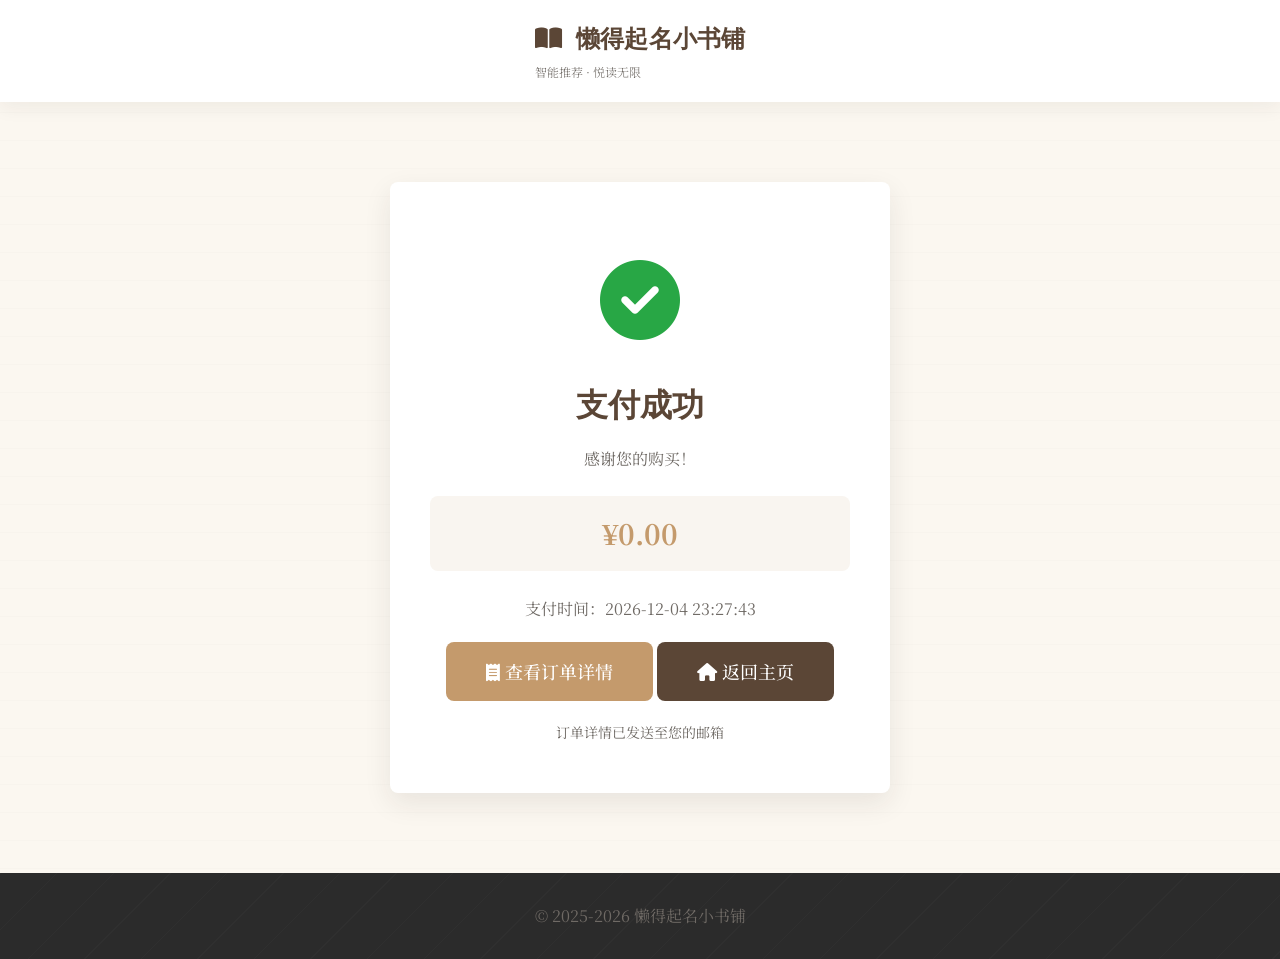
<file: success.html>
<!DOCTYPE html>
<html lang="zh-CN">
<head>
    <meta charset="UTF-8">
    <meta name="viewport" content="width=device-width, initial-scale=1.0">
    <title data-i18n="success-page-title">支付成功 - 懒得起名小书铺</title>
    <link rel="stylesheet" href="style.css">
    <link rel="stylesheet" href="https://cdnjs.cloudflare.com/ajax/libs/font-awesome/6.4.0/css/all.min.css">
    <link href="https://fonts.googleapis.com/css2?family=Merriweather:wght@300;400;700&family=Noto+Serif+SC:wght@300;400;700&display=swap" rel="stylesheet">
    <script src="i18n.js"></script>
    <style>
        .success-container {
            max-width: 500px;
            margin: 80px auto;
            background: white;
            border-radius: var(--border-radius);
            box-shadow: var(--shadow-hover);
            padding: 50px 40px;
            text-align: center;
        }
        .success-icon {
            font-size: 80px;
            color: #28a745;
            margin-bottom: 20px;
        }
        .success-title {
            font-size: 32px;
            font-weight: 700;
            margin-bottom: 15px;
            color: var(--primary-color);
        }
        .success-amount {
            font-size: 28px;
            font-weight: 700;
            color: var(--accent-color);
            margin: 25px 0;
            padding: 15px;
            background: #f9f5f0;
            border-radius: var(--border-radius);
        }
        .btn-home {
            padding: 15px 40px;
            font-size: 18px;
            margin-top: 20px;
        }
        .btn-order {
            padding: 15px 40px;
            font-size: 18px;
            margin-top: 12px;
            display: inline-block;
        }
        .note {
            margin-top: 20px;
            color: var(--text-light);
            font-size: 14px;
        }
    </style>
</head>
<body>
    <header class="header">
        <div class="container">
            <div class="navbar" style="justify-content: center;">
                <div class="logo">
                    <h1><i class="fas fa-book-open"></i> <span data-i18n="nav-logo">懒得起名小书铺</span></h1>
                    <p class="tagline" data-i18n="nav-tagline">智能推荐 · 悦读无限</p>
                </div>
            </div>
        </div>
    </header>

    <main>
        <div class="container">
            <div class="success-container">
                <div class="success-icon">
                    <i class="fas fa-check-circle"></i>
                </div>
                <h1 class="success-title" data-i18n="success-title">支付成功</h1>
                <p data-i18n="success-subtitle">感谢您的购买！</p>
                <!-- 显示从支付页传递的金额 -->
                <div class="success-amount" id="success-amount">¥0.00</div>
<!-- 添加支付时间显示 -->
<p class="payment-time" id="payment-time"></p>
                <a href="bookstore.html" class="btn btn-secondary btn-order" id="view-order-btn"><i class="fas fa-receipt"></i> <span data-i18n="success-view-order-btn">查看订单详情</span></a>
                <!-- 返回书店主页 -->
                <a href="bookstore.html" class="btn btn-primary btn-home"><i class="fas fa-home"></i> <span data-i18n="success-back-home-btn">返回主页</span></a>
                <p class="note" data-i18n="success-note">订单详情已发送至您的邮箱</p>
            </div>
        </div>
    </main>

    <footer class="footer" style="padding: 30px 0; margin-top: 60px;">
        <div class="container" style="text-align: center; color: rgba(255,255,255,0.7);">
            <p data-i18n="success-footer-copy">&copy; 2025-2026 懒得起名小书铺</p>
        </div>
    </footer>

    <script>
        // 获取 URL 中的 total 参数
        function getQueryParam(name) {
            const urlParams = new URLSearchParams(window.location.search);
            return urlParams.get(name);
        }
        const total = parseFloat(getQueryParam('total')) || 0;
        const poNumber = String(getQueryParam('po') || '').trim();
        document.getElementById('success-amount').textContent = '¥' + total.toFixed(2);
		const orderBtn = document.getElementById('view-order-btn');
		if (orderBtn) {
			orderBtn.href = poNumber
				? `bookstore.html?openOrders=1&po=${encodeURIComponent(poNumber)}`
				: 'bookstore.html?openOrders=1';
		}
		const now = new Date();
        const lang = localStorage.getItem('site_lang') || 'zh';
        const locale = lang === 'en' ? 'en-US' : 'zh-CN';
        const timeLabel = lang === 'en' ? 'Paid at: ' : '支付时间：';
        const formattedTime = now.toLocaleString(locale, {
            year: 'numeric',
            month: '2-digit',
            day: '2-digit',
            hour: '2-digit',
            minute: '2-digit',
            second: '2-digit',
            hour12: false
        }).replace(/\//g, '-');
        document.getElementById('payment-time').textContent = timeLabel + formattedTime;
    </script>
</body>
</html>
</file>
<file: style.css>
/* style.css - 懒得起名小书铺主样式文件 */

/* 基础重置与变量定义 */
:root {
    --primary-color: #5B4636; /* 深书棕 */
    --secondary-color: #8B6B5A;
    --accent-color: #C49A6C; /* 暖金色 */
    --light-color: #FBF7F0; /* 纸张米色 */
    --dark-color: #2b2b2b;
    --text-color: #2c2c2c;
    --text-light: #6f6a65;
    --border-color: #efe6db;
    --shadow: 0 6px 18px rgba(43, 35, 28, 0.06);
    --shadow-hover: 0 10px 28px rgba(43, 35, 28, 0.09);
    --border-radius: 8px;
    --transition: all 0.3s ease;
    --font-heading: 'Merriweather', serif;
    --font-body: 'Noto Serif SC', serif;
}

* {
    margin: 0;
    padding: 0;
    box-sizing: border-box;
}
.pagination {
    display: flex;
    justify-content: center;
    gap: 8px;
    margin-top: 20px;
    flex-wrap: wrap;
}
.pagination-btn {
    padding: 6px 12px;
    border: 1px solid #ddd;
    background: white;
    border-radius: 6px;
    cursor: pointer;
}
.pagination-btn.active {
    background: var(--primary-color);
    color: white;
    border-color: var(--primary-color);
}
.pagination-btn:disabled {
    opacity: 0.5;
    cursor: not-allowed;
}
html {
    scroll-behavior: smooth;
}

body {
    font-family: var(--font-body);
    color: var(--text-color);
    line-height: 1.6;
    background-color: var(--light-color);
    -webkit-font-smoothing: antialiased;
    -moz-osx-font-smoothing: grayscale;
    overflow-x: hidden;
}

/* 纸张质感与书香排版增强 */
body {
    background-image: linear-gradient(rgba(0,0,0,0.01) 1px, transparent 1px);
    background-size: 100% 28px;
    -webkit-font-smoothing: antialiased;
}

/* 全局标题与段落风格：更典雅、书香气 */
h1, h2, h3, h4, h5 {
    font-family: var(--font-heading);
    color: var(--primary-color);
    letter-spacing: 0.2px;
}

h1 { font-size: 32px; }
h2 { font-size: 28px; }
h3 { font-size: 20px; }

p { color: var(--text-light); }

/* 装饰性分隔线，模拟书籍章节感 */
.section-title {
    position: relative;
}
.section-title::after {
    content: '';
    display: block;
    width: 80px;
    height: 4px;
    background: linear-gradient(90deg, var(--accent-color), rgba(196,154,108,0.6));
    margin: 14px auto 0;
    border-radius: 4px;
}

/* 英雄区域改为温暖纸张色调 */
.hero {
    /* 比米白稍深的暖色纸张，带细微底纹 */
    background-color: #efe6db;
    background-image: repeating-linear-gradient(135deg, rgba(11,7,5,0.01) 0 1px, transparent 1px 36px),
                      linear-gradient(180deg, rgba(255,255,255,0.6), rgba(255,255,255,0));
    padding: 80px 0;
}

/* 段落首字下沉（轻度首字下沉，仅视觉效果） */
.hero-content p:first-of-type::first-letter {
    float: left;
    font-size: 48px;
    line-height: 40px;
    margin-right: 10px;
    font-weight: 700;
    color: var(--primary-color);
    font-family: var(--font-heading);
}

/* 文章区域内增加边距与纸张内框 */
.container.article { background: white; padding: 30px; border-radius: 10px; box-shadow: var(--shadow); }

.container {
    width: 100%;
    max-width: 1200px;
    margin: 0 auto;
    padding: 0 20px;
}

/* 按钮样式 */
.btn {
    display: inline-block;
    padding: 12px 24px;
    border-radius: var(--border-radius);
    font-weight: 500;
    text-decoration: none;
    cursor: pointer;
    transition: var(--transition);
    border: none;
    font-size: 16px;
    text-align: center;
}

.btn-primary {
    background-color: var(--primary-color);
    color: white;
}

.btn-primary:hover {
    background-color: var(--secondary-color);
    transform: translateY(-2px);
    box-shadow: var(--shadow-hover);
}

.btn-secondary {
    background-color: var(--accent-color);
    color: white;
}

.btn-secondary:hover {
    background-color: #ff7a3d;
    transform: translateY(-2px);
    box-shadow: var(--shadow-hover);
}

.btn-outline {
    background-color: transparent;
    color: var(--primary-color);
    border: 2px solid var(--primary-color);
}

.btn-outline:hover {
    background-color: var(--primary-color);
    color: white;
}

.btn-block {
    display: block;
    width: 100%;
}

/* 头部导航栏 */
.header {
    background-color: white;
    box-shadow: var(--shadow);
    position: sticky;
    top: 0;
    z-index: 1000;
}

.navbar {
    display: flex;
    align-items: center;
    justify-content: space-between;
    padding: 20px 0;
}

.logo h1 {
    font-family: var(--font-heading);
    font-size: 24px;
    color: var(--primary-color);
    margin-bottom: 4px;
}

.logo h1 i {
    margin-right: 8px;
}

.tagline {
    font-size: 12px;
    color: var(--text-light);
    font-weight: 300;
}

.search-bar {
    position: relative;
    flex: 1;
    max-width: 500px;
    margin: 0 30px;
}

.search-bar input {
    width: 100%;
    padding: 12px 20px;
    border-radius: 30px;
    border: 1px solid var(--border-color);
    font-size: 16px;
    transition: var(--transition);
}

.search-bar input:focus {
    outline: none;
    border-color: var(--primary-color);
    box-shadow: 0 0 0 3px rgba(74, 111, 165, 0.1);
}

#search-btn {
    position: absolute;
    right: 8px;
    top: 50%;
    transform: translateY(-50%);
    background: var(--primary-color);
    color: white;
    border: none;
    border-radius: 50%;
    width: 40px;
    height: 40px;
    cursor: pointer;
}

.search-suggestions {
    position: absolute;
    top: 100%;
    left: 0;
    right: 0;
    background: white;
    border-radius: var(--border-radius);
    box-shadow: var(--shadow);
    margin-top: 5px;
    display: none;
    z-index: 100;
}

.search-suggestions.active {
    display: block;
}

.search-bar:focus-within .search-suggestions.active {
    display: block;
}

.suggestion-item {
    padding: 12px 20px;
    cursor: pointer;
    transition: var(--transition);
    display: flex;
    align-items: center;
    justify-content: space-between;
    gap: 12px;
}

.suggestion-item:hover {
    background-color: #f8f9fa;
}

.suggestion-label {
    color: var(--text-color);
    font-size: 14px;
}

.suggestion-meta {
    color: var(--text-light);
    font-size: 12px;
    white-space: nowrap;
}

.suggestion-empty {
    padding: 12px 20px;
    color: var(--text-light);
    font-size: 14px;
}

.search-clear-btn {
    position: absolute;
    right: 56px;
    top: 50%;
    transform: translateY(-50%);
    width: 32px;
    height: 32px;
    border-radius: 50%;
    border: none;
    background: transparent;
    color: var(--text-light);
    cursor: pointer;
    opacity: 0;
    pointer-events: none;
    transition: var(--transition);
}

.search-clear-btn:hover {
    color: var(--primary-color);
    background: rgba(91, 70, 54, 0.08);
}

.search-bar input:not(:placeholder-shown) ~ .search-clear-btn {
    opacity: 1;
    pointer-events: auto;
}

.search-status {
    margin-top: 10px;
    font-size: 14px;
    color: var(--text-light);
    display: none;
}

.search-status.active {
    display: block;
}

.search-highlight {
    background: rgba(255, 214, 102, 0.5);
    color: inherit;
    padding: 0 2px;
    border-radius: 3px;
}

.nav-links {
    display: flex;
    align-items: center;
    gap: 20px;
}

.current-user {
    font-size: 14px;
    color: var(--text-light);
    background-color: rgba(196,154,108,0.15);
    padding: 6px 10px;
    border-radius: 16px;
    border: 1px solid var(--border-color);
    white-space: nowrap;
}

.nav-link {
    text-decoration: none;
    color: var(--text-color);
    font-weight: 500;
    transition: var(--transition);
    padding: 8px 12px;
    border-radius: 4px;
    display: flex;
    align-items: center;
    gap: 6px;
}

.nav-link:hover, .nav-link.active {
    color: var(--primary-color);
    background-color: rgba(74, 111, 165, 0.05);
}

.cart-icon {
    position: relative;
}

.cart-count {
    position: absolute;
    top: -8px;
    right: -8px;
    background-color: var(--accent-color);
    color: white;
    font-size: 12px;
    width: 20px;
    height: 20px;
    border-radius: 50%;
    display: flex;
    align-items: center;
    justify-content: center;
}

.dropdown {
    position: relative;
}

.dropdown-content {
    position: absolute;
    top: 100%;
    left: 0;
    background: white;
    box-shadow: var(--shadow);
    border-radius: var(--border-radius);
    min-width: 180px;
    display: none;
    z-index: 100;
}

.dropdown:hover .dropdown-content {
    display: block;
}

.dropdown-content a {
    display: block;
    padding: 12px 16px;
    text-decoration: none;
    color: var(--text-color);
    transition: var(--transition);
}

.dropdown-content a:hover {
    background-color: #f8f9fa;
    color: var(--primary-color);
}

.menu-toggle {
    display: none;
    background: none;
    border: none;
    font-size: 24px;
    color: var(--primary-color);
    cursor: pointer;
}

/* 英雄区域 */
.hero {
    background: linear-gradient(135deg, #f5f7fa 0%, #e4edf5 100%);
    padding: 80px 0;
    overflow: hidden;
}

.hero .container {
    display: flex;
    align-items: center;
    justify-content: space-between;
}

.hero-content {
    flex: 1;
    max-width: 600px;
}

.hero-content h2 {
    font-family: var(--font-heading);
    font-size: 42px;
    line-height: 1.2;
    margin-bottom: 20px;
    color: var(--dark-color);
}

.hero-content p {
    font-size: 18px;
    color: var(--text-light);
    margin-bottom: 30px;
}

.hero-buttons {
    display: flex;
    gap: 15px;
}

.hero-image {
    flex: 1;
    display: flex;
    justify-content: center;
}

.book-stack {
    position: relative;
    width: 300px;
    height: 250px;
}

.book {
    position: absolute;
    width: 180px;
    height: 240px;
    border-radius: 8px;
    box-shadow: var(--shadow);
}

.book-1 {
    background: linear-gradient(45deg, #4a6fa5, #6b8cbc);
    transform: rotate(5deg);
    z-index: 3;
    top: 0;
    left: 0;
}

.book-2 {
    background: linear-gradient(45deg, #ff8e53, #ff7a3d);
    transform: rotate(-3deg);
    z-index: 2;
    top: 10px;
    left: 60px;
}

.book-3 {
    background: linear-gradient(45deg, #6c757d, #495057);
    transform: rotate(-8deg);
    z-index: 1;
    top: 20px;
    left: 120px;
}

/* 特色功能区域 */
.features {
    padding: 80px 0;
    background-color: white;
}

.section-title {
    font-family: var(--font-heading);
    font-size: 36px;
    text-align: center;
    margin-bottom: 15px;
    color: var(--dark-color);
}

.section-subtitle {
    text-align: center;
    color: var(--text-light);
    font-size: 18px;
    margin-bottom: 50px;
    max-width: 700px;
    margin-left: auto;
    margin-right: auto;
}

.features-grid {
    display: grid;
    grid-template-columns: repeat(auto-fit, minmax(250px, 1fr));
    gap: 30px;
    margin-top: 40px;
}

.feature-card {
    background: white;
    border-radius: var(--border-radius);
    padding: 30px;
    box-shadow: var(--shadow);
    transition: var(--transition);
    text-align: center;
}

.feature-card:hover {
    transform: translateY(-10px);
    box-shadow: var(--shadow-hover);
}

.feature-icon {
    width: 70px;
    height: 70px;
    background: linear-gradient(135deg, #4a6fa5, #6b8cbc);
    border-radius: 50%;
    display: flex;
    align-items: center;
    justify-content: center;
    margin: 0 auto 20px;
    color: white;
    font-size: 28px;
}

.feature-card h3 {
    font-size: 22px;
    margin-bottom: 15px;
    color: var(--dark-color);
}

.feature-card p {
    color: var(--text-light);
    margin-bottom: 20px;
}

.feature-link {
    color: var(--primary-color);
    text-decoration: none;
    font-weight: 500;
    display: inline-flex;
    align-items: center;
    gap: 5px;
}

/* 图书区域 */
.books-section {
    padding: 80px 0;
    background-color: #f8f9fa;
}

.section-header {
    display: flex;
    justify-content: space-between;
    align-items: center;
    margin-bottom: 40px;
    flex-wrap: wrap;
    gap: 20px;
}

.section-filter {
    display: flex;
    gap: 10px;
    flex-wrap: wrap;
}

.filter-btn {
    padding: 8px 16px;
    border: 1px solid var(--border-color);
    background: white;
    border-radius: 30px;
    cursor: pointer;
    transition: var(--transition);
}

.filter-btn:hover, .filter-btn.active {
    background-color: var(--primary-color);
    color: white;
    border-color: var(--primary-color);
}

.books-grid {
    display: grid;
    grid-template-columns: repeat(auto-fill, minmax(250px, 1fr));
    gap: 30px;
    margin-bottom: 50px;
}

.book-card {
    background: white;
    border-radius: var(--border-radius);
    overflow: hidden;
    box-shadow: var(--shadow);
    transition: var(--transition);
}

.book-card:hover {
    transform: translateY(-5px);
    box-shadow: var(--shadow-hover);
}

/* 管理页订单状态颜色（静态样式兜底，避免部署环境阻止动态注入样式） */
.order-status-chip.status-pending { background: #fef3c7 !important; color: #92400e !important; }
.order-status-chip.status-hold { background: #fee2e2 !important; color: #991b1b !important; }
.order-status-chip.status-shipped { background: #dbeafe !important; color: #1e40af !important; }
.order-status-chip.status-arrived { background: #dcfce7 !important; color: #166534 !important; }
.order-status-chip.status-received { background: #ede9fe !important; color: #5b21b6 !important; }
.order-status-chip.status-cancelled { background: #f3f4f6 !important; color: #4b5563 !important; }

.admin-order-actions .status-btn.is-enabled { font-weight: 600; }
.admin-order-actions .status-btn.status-action-hold.is-enabled { background: #fff1f2 !important; border-color: #fb7185 !important; color: #be123c !important; }
.admin-order-actions .status-btn.status-action-shipped.is-enabled { background: #eff6ff !important; border-color: #60a5fa !important; color: #1d4ed8 !important; }
.admin-order-actions .status-btn.status-action-arrived.is-enabled { background: #f0fdf4 !important; border-color: #4ade80 !important; color: #166534 !important; }
.admin-order-actions .status-btn.status-action-cancelled.is-enabled { background: #f9fafb !important; border-color: #9ca3af !important; color: #374151 !important; }
.admin-order-actions .status-btn.is-disabled,
.admin-order-actions .status-btn:disabled { opacity: .45; cursor: not-allowed; filter: grayscale(.2); }

.book-image {
    height: 200px;
    background: #e9ecef;
    display: flex;
    align-items: center;
    justify-content: center;
    color: var(--text-light);
    font-size: 14px;
}

/* 图书详情模态框 */
.book-modal {
    position: fixed;
    inset: 0;
    background: rgba(0, 0, 0, 0.45);
    display: none;
    align-items: center;
    justify-content: center;
    z-index: 3000;
    padding: 20px;
}

.book-modal.active {
    display: flex;
}

.book-modal-content {
    background: #fff;
    border-radius: 16px;
    max-width: 880px;
    width: 100%;
    padding: 28px;
    position: relative;
    box-shadow: 0 20px 60px rgba(0, 0, 0, 0.2);
    animation: modalSlideIn 0.25s ease;
}

.book-modal-close {
    position: absolute;
    top: 16px;
    right: 16px;
    width: 36px;
    height: 36px;
    border-radius: 50%;
    border: none;
    background: rgba(0, 0, 0, 0.05);
    color: var(--text-color);
    cursor: pointer;
    transition: var(--transition);
}

.book-modal-close:hover {
    background: rgba(91, 70, 54, 0.12);
    color: var(--primary-color);
}

.book-modal-body {
    display: grid;
    grid-template-columns: 240px 1fr;
    gap: 28px;
    align-items: start;
}

.book-modal-cover {
    width: 100%;
    height: 320px;
    border-radius: 12px;
    display: flex;
    align-items: center;
    justify-content: center;
    color: #fff;
    font-weight: 600;
    font-size: 18px;
    text-align: center;
    padding: 20px;
}

.book-modal-info h3 {
    margin-bottom: 10px;
    font-size: 26px;
}

.book-modal-meta {
    display: flex;
    flex-wrap: wrap;
    gap: 12px 18px;
    color: var(--text-light);
    font-size: 14px;
    margin-bottom: 18px;
}

.book-modal-desc {
    color: var(--text-color);
    line-height: 1.8;
    margin-bottom: 20px;
}

.book-modal-actions {
    display: flex;
    flex-wrap: wrap;
    gap: 12px;
}

.book-modal-actions .btn {
    padding: 10px 18px;
    font-size: 14px;
}

@keyframes modalSlideIn {
    from {
        transform: translateY(12px);
        opacity: 0;
    }
    to {
        transform: translateY(0);
        opacity: 1;
    }
}

@media (max-width: 768px) {
    .book-modal-body {
        grid-template-columns: 1fr;
    }

    .book-modal-cover {
        height: 260px;
    }
}

.book-content {
    padding: 20px;
}

.book-category {
    font-size: 12px;
    color: var(--primary-color);
    font-weight: 500;
    margin-bottom: 8px;
    text-transform: uppercase;
}

.book-title {
    font-size: 18px;
    font-weight: 700;
    margin-bottom: 8px;
    line-height: 1.3;
}

.book-author {
    font-size: 14px;
    color: var(--text-light);
    margin-bottom: 12px;
}

.book-description {
    font-size: 14px;
    color: var(--text-color);
    margin-bottom: 20px;
    line-height: 1.5;
    display: -webkit-box;
    -webkit-line-clamp: 3;
    -webkit-box-orient: vertical;
    overflow: hidden;
}

.book-footer {
    display: flex;
    justify-content: space-between;
    align-items: center;
}

.book-price {
    font-size: 20px;
    font-weight: 700;
    color: var(--accent-color);
}

.book-rating {
    display: flex;
    align-items: center;
    gap: 5px;
    color: #ffc107;
}

.add-to-cart {
    width: 40px;
    height: 40px;
    border-radius: 50%;
    background-color: var(--primary-color);
    color: white;
    border: none;
    display: flex;
    align-items: center;
    justify-content: center;
    cursor: pointer;
    transition: var(--transition);
}

.add-to-cart:hover {
    background-color: var(--secondary-color);
    transform: scale(1.1);
}

.favorite-btn {
    width: 36px;
    height: 36px;
    border-radius: 50%;
    background-color: white;
    color: var(--accent-color);
    border: 1px solid var(--border-color);
    display: flex;
    align-items: center;
    justify-content: center;
    cursor: pointer;
    transition: var(--transition);
}

.favorite-btn:hover {
    border-color: var(--accent-color);
    transform: scale(1.05);
}

.favorite-btn.active {
    background-color: var(--accent-color);
    color: white;
    border-color: var(--accent-color);
}

/* 禁用样式用于游客不可用的交互 */
.add-to-cart.disabled,
.add-to-cart[disabled] {
    background-color: rgba(43,35,28,0.12);
    color: rgba(43,35,28,0.35);
    cursor: not-allowed;
    transform: none;
    box-shadow: none;
}

.favorite-btn.disabled,
.favorite-btn[disabled] {
    background-color: rgba(43,35,28,0.06);
    color: rgba(43,35,28,0.35);
    cursor: not-allowed;
    transform: none;
    box-shadow: none;
}

.cart-icon.disabled {
    opacity: 0.6;
    cursor: not-allowed;
}

.section-footer {
    text-align: center;
    margin-top: 28px;
}

/* 推荐区域 */
.recommendations {
    padding: 80px 0;
    background-color: white;
}

.recommendations-grid {
    display: grid;
    grid-template-columns: repeat(auto-fill, minmax(280px, 1fr));
    gap: 30px;
    margin-bottom: 40px;
}

.recommendation-card {
    background: linear-gradient(135deg, #f5f7fa 0%, #e4edf5 100%);
    border-radius: var(--border-radius);
    padding: 30px;
    box-shadow: var(--shadow);
    transition: var(--transition);
    position: relative;
    overflow: hidden;
}

.recommendation-card:hover {
    transform: translateY(-5px);
    box-shadow: var(--shadow-hover);
}

.recommendation-header {
    display: flex;
    justify-content: space-between;
    align-items: flex-start;
    gap: 12px;
    margin-bottom: 10px;
}

.recommendation-badge {
    background-color: var(--accent-color);
    color: white;
    font-size: 12px;
    padding: 4px 10px;
    border-radius: 30px;
    flex-shrink: 0;
    white-space: nowrap;
    align-self: flex-start;
}

.recommendation-reason {
    font-size: 14px;
    color: var(--primary-color);
    font-weight: 500;
    margin: 0;
    flex: 1;
    min-width: 0;
}

.recommendation-refresh {
    text-align: center;
    padding-top: 30px;
    border-top: 1px solid var(--border-color);
    display: flex;
    flex-direction: column;
    align-items: center;
    gap: 15px;
}

.recommendation-refresh p {
    color: var(--text-light);
    font-size: 14px;
}

/* 购物车侧边栏 */
.cart-sidebar {
    position: fixed;
    top: 0;
    right: -400px;
    width: 380px;
    height: 100vh;
    background-color: white;
    box-shadow: var(--shadow);
    z-index: 1100;
    transition: var(--transition);
    display: flex;
    flex-direction: column;
}

.cart-sidebar.active {
    right: 0;
}

.cart-header {
    display: flex;
    justify-content: space-between;
    align-items: center;
    padding: 20px;
    border-bottom: 1px solid var(--border-color);
}

.cart-header h3 {
    display: flex;
    align-items: center;
    gap: 10px;
}

.close-cart {
    background: none;
    border: none;
    font-size: 20px;
    color: var(--text-light);
    cursor: pointer;
    transition: var(--transition);
}

.close-cart:hover {
    color: var(--primary-color);
}

.cart-items {
    flex: 1;
    overflow-y: auto;
    padding: 20px;
}

.cart-item {
    display: flex;
    gap: 15px;
    padding: 15px 0;
    border-bottom: 1px solid var(--border-color);
}

.cart-item-image {
    width: 80px;
    height: 100px;
    background-color: #e9ecef;
    border-radius: 4px;
}

.cart-item-details {
    flex: 1;
}

.cart-item-title {
    font-weight: 600;
    margin-bottom: 5px;
}

.cart-item-author {
    font-size: 14px;
    color: var(--text-light);
    margin-bottom: 10px;
}

.cart-item-controls {
    display: flex;
    align-items: center;
    justify-content: space-between;
}

.cart-item-quantity {
    display: flex;
    align-items: center;
    gap: 10px;
}

.quantity-btn {
    width: 28px;
    height: 28px;
    border-radius: 50%;
    border: 1px solid var(--border-color);
    background: white;
    display: flex;
    align-items: center;
    justify-content: center;
    cursor: pointer;
}

.cart-item-price {
    font-weight: 700;
    color: var(--accent-color);
}

.remove-item {
    background: none;
    border: none;
    color: var(--text-light);
    cursor: pointer;
    transition: var(--transition);
}

.remove-item:hover {
    color: #dc3545;
}

.cart-footer {
    padding: 20px;
    border-top: 1px solid var(--border-color);
}

.cart-total {
    display: flex;
    justify-content: space-between;
    font-size: 20px;
    font-weight: 700;
    margin-bottom: 20px;
}

.cart-overlay {
    position: fixed;
    top: 0;
    left: 0;
    width: 100%;
    height: 100%;
    background-color: rgba(0, 0, 0, 0.5);
    z-index: 1099;
    display: none;
}

.cart-overlay.active {
    display: block;
}

/* 页脚 */

/* 纸张风格区域（米白带底纹） */
.paper-section {
    background-color: #f7f3ec; /* 米白 */
    background-image: repeating-linear-gradient(135deg, rgba(11,7,5,0.015) 0 1px, transparent 1px 40px);
    color: var(--dark-color);
}
.paper-section .section-title,
.paper-section .section-subtitle,
.paper-section p,
.paper-section .feature-card p {
    color: rgba(43,35,28,0.9);
}

/* 页脚：深色带底纹，浅色文字 */
.footer {
    background-color: var(--dark-color);
    color: rgba(250,250,250,0.95);
    padding: 60px 0 30px;
    background-image: repeating-linear-gradient(135deg, rgba(255,255,255,0.02) 0 1px, transparent 1px 40px);
}

.footer a { color: rgba(250,250,250,0.95); text-decoration: none; }
.footer a:hover { text-decoration: underline; }

.footer .footer-section h3,
.footer .footer-section h4 {
    color: var(--accent-color);
    margin-bottom: 12px;
}

.footer .social-icons a { color: rgba(250,250,250,0.95); opacity: 0.95; margin-right: 12px; }

.footer .footer-bottom { text-align: center; margin-top: 30px; color: rgba(250,250,250,0.75); }

.footer-content {
    display: grid;
    grid-template-columns: repeat(auto-fit, minmax(250px, 1fr));
    gap: 40px;
    margin-bottom: 40px;
}

.footer-section h3, .footer-section h4 {
    margin-bottom: 20px;
    color: white;
}

.footer-section h3 i {
    margin-right: 10px;
    color: var(--accent-color);
}

.footer-section p {
    color: rgba(255, 255, 255, 0.7);
    margin-bottom: 20px;
    line-height: 1.6;
}

.footer-section ul {
    list-style: none;
}

.footer-section ul li {
    margin-bottom: 10px;
}

.footer-section ul li a {
    color: rgba(255, 255, 255, 0.7);
    text-decoration: none;
    transition: var(--transition);
}

.footer-section ul li a:hover {
    color: white;
    padding-left: 5px;
}

.social-icons {
    display: flex;
    gap: 15px;
    margin-top: 20px;
}

.social-icons a {
    display: inline-flex;
    align-items: center;
    justify-content: center;
    width: 40px;
    height: 40px;
    background-color: rgba(255, 255, 255, 0.1);
    border-radius: 50%;
    color: white;
    transition: var(--transition);
}

.social-icons a:hover {
    background-color: var(--primary-color);
    transform: translateY(-3px);
}

.footer-bottom {
    padding-top: 30px;
    border-top: 1px solid rgba(255, 255, 255, 0.1);
    text-align: center;
    font-size: 14px;
    color: rgba(255, 255, 255, 0.5);
}

.security-info {
    margin-top: 10px;
    display: flex;
    align-items: center;
    justify-content: center;
    gap: 8px;
}

.pagination {
    display: flex;
    justify-content: center;
    align-items: center;
    flex-wrap: wrap;
    gap: 8px;
    margin-top: 24px;
}

.pagination .pagination-btn {
    min-width: 42px;
    height: 40px;
    padding: 0 14px;
    border: 1px solid var(--border-color);
    border-radius: var(--border-radius);
    background: white;
    color: var(--text-color);
    cursor: pointer;
    transition: var(--transition);
    font-family: var(--font-body);
}

.pagination .pagination-btn:hover:not(:disabled) {
    border-color: var(--accent-color);
    color: var(--primary-color);
    transform: translateY(-1px);
}

.pagination .pagination-btn.active {
    background: var(--primary-color);
    border-color: var(--primary-color);
    color: white;
    font-weight: 700;
}

.pagination .pagination-btn.disabled,
.pagination .pagination-btn:disabled {
    cursor: not-allowed;
    color: var(--text-light);
    background: var(--light-color);
    border-color: var(--border-color);
    transform: none;
}

.pagination .pagination-ellipsis {
    min-width: 24px;
    text-align: center;
    color: var(--text-light);
}

.pagination .pagination-info {
    margin-left: 8px;
    color: var(--text-light);
    font-size: 14px;
}

/* 响应式设计 */
@media (max-width: 1024px) {
    .hero .container {
        flex-direction: column;
        text-align: center;
    }
    
    .hero-content {
        max-width: 100%;
        margin-bottom: 50px;
    }
    
    .hero-buttons {
        justify-content: center;
    }
}

@media (max-width: 768px) {
    .navbar {
        flex-wrap: wrap;
    }
    
    .search-bar {
        order: 3;
        margin: 20px 0 0;
        max-width: 100%;
        width: 100%;
    }
    
    .nav-links {
        display: none;
        width: 100%;
        flex-direction: column;
        order: 4;
        margin-top: 20px;
        gap: 10px;
    }
    
    .nav-links.active {
        display: flex;
    }
    
    .menu-toggle {
        display: block;
    }
    
    .section-header {
        flex-direction: column;
        align-items: flex-start;
    }
    
    .cart-sidebar {
        width: 100%;
        right: -100%;
    }
}

@media (max-width: 480px) {
    .hero-content h2 {
        font-size: 32px;
    }
    
    .hero-buttons {
        flex-direction: column;
        align-items: center;
    }
    
    .section-title {
        font-size: 28px;
    }
    
    .features-grid, .books-grid, .recommendations-grid {
        grid-template-columns: 1fr;
    }
    
    .footer-content {
        grid-template-columns: 1fr;
    }

    .pagination {
        gap: 6px;
    }

    .pagination .pagination-btn {
        min-width: 36px;
        height: 36px;
        padding: 0 10px;
        font-size: 14px;
    }

    .pagination .pagination-info {
        width: 100%;
        margin-left: 0;
        text-align: center;
    }
}
</file>
